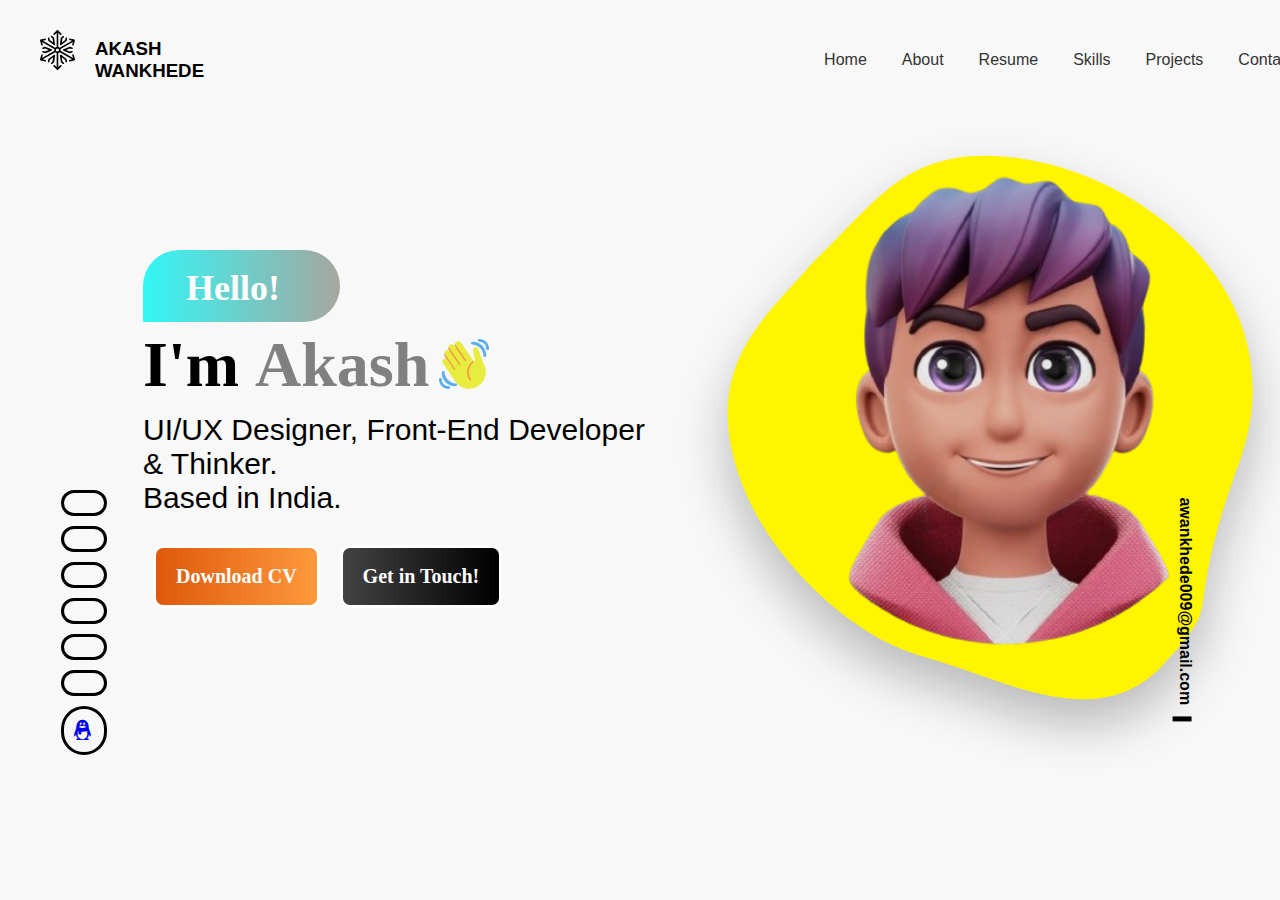
<file: index.html>
<!DOCTYPE html>
<html lang="en">

<head>
  <meta charset="UTF-8" />
  <meta name="viewport" content="width=device-width, initial-scale=1.0" />
  <title>Akash Wankhede</title>
  <link rel="stylesheet" href="style.css" />
  <link rel="stylesheet" href="https://cdnjs.cloudflare.com/ajax/libs/font-awesome/6.5.1/css/all.min.css" integrity="sha512-DTOQO9RWCH3ppGqcWaEA1BIZOC6xxalwEsw9c2QQeAIftl+Vegovlnee1c9QX4TctnWMn13TZye+giMm8e2LwA==" crossorigin="anonymous" referrerpolicy="no-referrer" />
  <script src="https://code.jquery.com/jquery-3.7.1.js" integrity="sha256-eKhayi8LEQwp4NKxN+CfCh+3qOVUtJn3QNZ0TciWLP4=" crossorigin="anonymous"></script>
</head>

<body>
  <header>
    <nav class="navbar">
      <div class="head">
        <div class="logo"><img src="images/Logo.svg" alt="" class="logo-img"/></div>
        <h3>AKASH WANKHEDE</h3>
      </div>
      <ul>
        <li><a href="#" class="nav-link">Home</a></li>
        <li><a href="about.html" class="nav-link">About</a></li>
        <li><a href="#" class="nav-link">Resume</a></li>
        <li><a href="#" class="nav-link">Skills</a></li>
        <li><a href="#" class="nav-link">Projects</a></li>
        <li><a href="#" class="nav-link">Contact</a></li>
      </ul>

      <div class="moon" id="themeToggler"><img src="images/Moon.png" alt="" class="imgSrc" /></div>
    </nav>
  </header>

  <main style="position: relative;">
    <section class="hero" style="margin-left: -14vh;">
      <div class="main-info">
        <div class="hello">
          <h3>Hello!</h3>
        </div>
        <div class="my-info">
          <p class="my-info-p">I'm <span>Akash</span> </p>
          <div class="wave"> <img src="images/Wave (1).svg" alt="" /></div>
        </div>
        <p class="work-info">
          UI/UX Designer, Front-End Developer & Thinker.<br> Based in India.
        </p>
        <div class="buttons">
          <a href="#" class="download-cv">Download CV</a>
          <a href="#" class="get-in-touch">Get in Touch!</a>
        </div>
      </div>
      <div style="width:603px; height:502px; margin-top: 40px; position: relative;">
        <div style="background-image: url('images/Hero Background.svg'); height: 40rem;">
          <img src="images/my_image.png" alt="blog" style="height:585px;margin-top: -12px;border-radius: 10px 20px 552px 684px;margin-left: 35px;">

      </div>      
      </div>
    </section>
    <div class="social">
      <a href="#" class="social-item"> <i class="fa-brands fa-facebook"></i></a>
      <a href="#" class="social-item"> <i class="fa-brands fa-square-instagram"></i></a>
      <a href="#" class="social-item"> <i class="fa-brands fa-square-twitter"></i></a>
      <a href="#" class="social-item"> <i class="fa-brands fa-github"></i></a>
      <a href="#" class="social-item"> <i class="fa-brands fa-linkedin"></i></a>
      <a href="#" class="social-item"> <i class="fa-brands fa-telegram"></i></a>
      <a href="#" class="social-item"> <i class="bi bi-tencent-qq"></i></a>
    </div>
    <div class="email-vertical">
       <div class="email"> awankhede009@gmail.com <span></span></div>
    </div>
  </main>
  
</body>
<script src="script.js"></script>
<script src="https://ajax.googleapis.com/ajax/libs/jquery/3.6.0/jquery.min.js"></script>



</html>
</file>
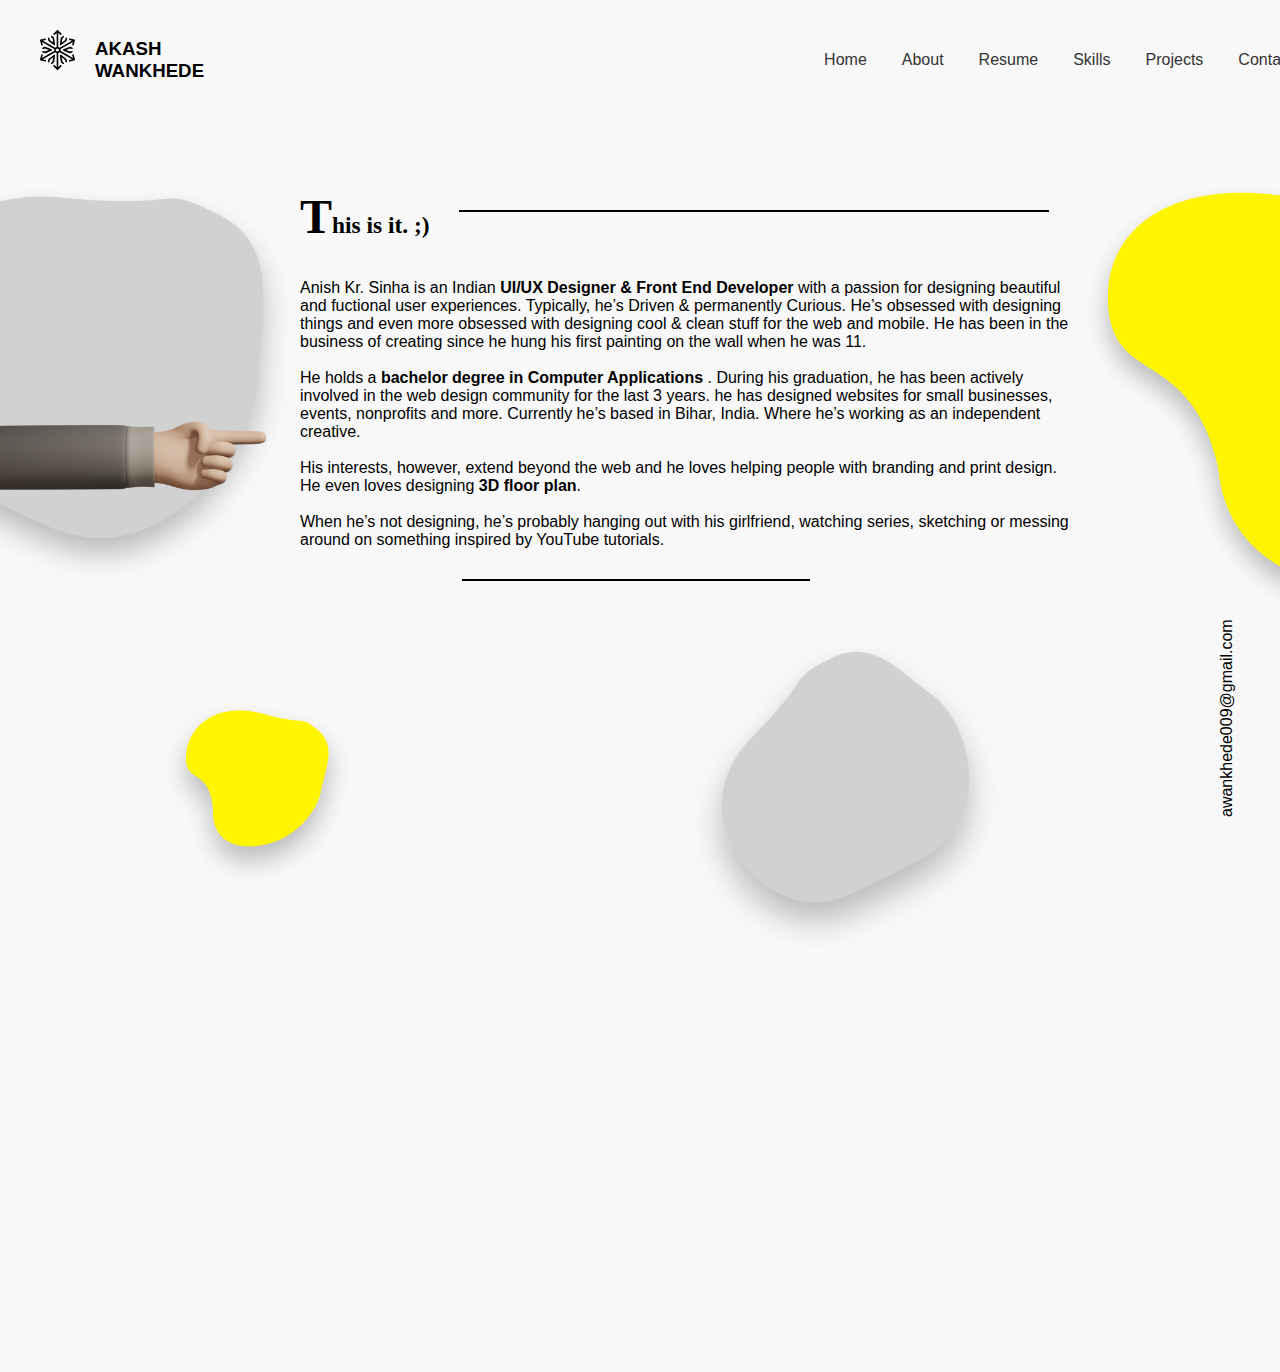
<file: about.html>
<!DOCTYPE html>
<html lang="en">
<head>
    <meta charset="UTF-8">
    <meta name="viewport" content="width=device-width, initial-scale=1.0">
    <title>About us</title>
    <script src="https://code.jquery.com/jquery-3.6.0.min.js"></script>
    <link rel="stylesheet" href="https://cdnjs.cloudflare.com/ajax/libs/font-awesome/6.5.1/css/all.min.css" integrity="sha512-DTOQO9RWCH3ppGqcWaEA1BIZOC6xxalwEsw9c2QQeAIftl+Vegovlnee1c9QX4TctnWMn13TZye+giMm8e2LwA==" crossorigin="anonymous" referrerpolicy="no-referrer" />

    <link rel="stylesheet" href="style.css">
    <link rel="stylesheet" href="about.css">
</head>
<body>
    <header>
        <nav class="navbar">
          <div class="head">
            <div class="logo"><img src="images/Logo.svg" alt="" class="logo-img"/></div>
            <h3>AKASH WANKHEDE</h3>
          </div>
          <ul>
            <li><a href="index.html" class="nav-link">Home</a></li>
            <li><a href="#" class="nav-link">About</a></li>
            <li><a href="#" class="nav-link">Resume</a></li>
            <li><a href="#" class="nav-link">Skills</a></li>
            <li><a href="#" class="nav-link">Projects</a></li>
            <li><a href="#" class="nav-link">Contact</a></li>
          </ul>
    
          <div class="moon" id="themeToggler"><img src="images/Moon.png" alt="" class="imgSrc" /></div>
        </nav>
      </header>

      <div class="main-section" style="margin-top: 70px;">
        <div>
            <img src="images/Vector 1.png" style="width: 298px;
            height: 406px;
        " alt="Vector">
            <img src="images/Rectangle.png" class="overlay-image" alt="rectanle">
        </div>

        <div class="content">
            <div class="mid-container">
                <h3><span style="font-weight: 700;">T</span>his is it. ;)</h3>
                <hr class="underline ">
            </div>
            <p>Anish Kr. Sinha is an Indian <span> UI/UX Designer & Front End Developer </span> with a passion for designing beautiful and fuctional user experiences. Typically, he’s Driven & permanently Curious. He’s obsessed with designing things and even more obsessed with designing cool & clean stuff for the web and mobile. He has been in the business of creating since he hung his first painting on the wall when he was 11. <br>
                <br>
                He holds a <span> bachelor degree in Computer Applications</span> . During his graduation, he has been actively involved in the web design community for the last 3 years. he has designed websites for small businesses, events, nonprofits and more. Currently he’s based in Bihar, India. Where he’s working as an independent creative.  <br>
                <br>
                His interests, however, extend beyond the web and he loves helping people with branding and print design. He even loves designing <span>3D floor plan</span>. <br>
                <br>
                When he’s not designing, he’s probably hanging out with his girlfriend, watching series, sketching or messing around on something inspired by YouTube tutorials.
            </p>
            <hr class="underline " style="width: 40px;    width: 346px;
            margin-left: 162px;">
        </div> 

        <div>
            <img src="images/Vector 3.png" width="200px" height="450px" style="object-fit: cover;" alt="error">
        </div>

    </div>

    <div class="last-section">
        <div class="icons">
            <i class="social-item" class="bi bi-facebook"></i>
            <i class="social-item" class="bi bi-instagram"></i>
            <i class="social-item" class="bi bi-twitter"></i>
            <i class="social-item" class="bi bi-github"></i>
            <i class="social-item" class="bi bi-linkedin"></i>
            <i class="social-item" class="bi bi-telegram"></i>
            <i class="social-item" class="bi bi-tencent-qq"></i>       
            
        </div>
       
            <img src="images/Vector 4.png" alt="image" style="margin-right: 271px;
            width: 200px;">
            <img src="images/Vector 5.png" alt="image" style="width: 321px;">
      
        <div class="rotate-text">
            <p>awankhede009@gmail.com</p>
        </div>

        <script src="script.js"></script>
        <script src="https://ajax.googleapis.com/ajax/libs/jquery/3.6.0/jquery.min.js"></script>


      
    
</body>
</html>
</file>
<file: about.css>
body {
    overflow: hidden;
}

.overlay-image {
    width: 300px;
    position: relative;
    right: 25px;
    top: -365px;
    z-index: 1;
    
}


.title {
    display: inline;
}

.divider {
    width: 350px;
    margin: auto;
    border: 1px solid black;
}

.main-section {
    padding-top: 20px;
    margin-top: 200px;
    top: 200px;
    display: flex;
    margin-top: 150px;
}

.last-section {
    display: flex;
    justify-content: space-between;
    align-items: center;
    position: relative;
    top: -420px;
    z-index: 1;
    

    .icons {
        display: flex;
        flex-direction: column;
        align-items: flex-start;
        margin-top: auto;
        padding: 50px;
        position: relative;
        bottom: 150px;
    }

    .icons i {
        margin-bottom: 10px;
    }

    .rotate-text {
        display: inline-block;
        transform: rotate(-90deg);
        transform-origin: left bottom;
        white-space: nowrap;
        padding: 10px;
        position: relative;
        left: 200px
    }
}

.mid-container {
    display: flex;
    flex-direction: row;
    align-self: flex-end;
    font-family: Segoe UI;
    font-size: 20px;
    font-weight: 400;
    line-height: 27px;
    letter-spacing: 0em;
    text-align: left;

}

.mid-container h3 span{
    font-weight: 700;
    font-size: xxx-large;
}


.underline {
    width:588px;
    max-width: 697.6px;
    margin: auto;
    margin-left:30px;
    margin-top:30px;
    border: 1px solid black;
}
.underline1 {
    width:588px;
    max-width: 697.6px;
    margin: auto;
    margin-left:30px;
    margin-top:30px;
    border: 1px solid white;
}

.content p span{
    font-weight: 600;
}
</file>
<file: style.css>
/* style.css */
@import url("https://cdn.jsdelivr.net/npm/bootstrap-icons@1.11.3/font/bootstrap-icons.min.css");

body {
    margin: 0;
    padding: 0;
    font-family: sans-serif;
    background-color: rgb(248, 248, 248);
}

.dark {
    background:#151515;
    color: #ffffff;
}
.navbar {
    display: flex;
    justify-content: space-around;
    align-items: center;
    background-color: transparent;
    padding: 10px 20px;
    margin-top: 30px;
    height: 40px;

}

.head {
    display: flex;
    justify-content: center;
}

.logo img {
    height: 40px;
    width: 35px;
    margin: 11px 20px
}

.navbar ul {
    display: flex;
    justify-content: space-between;
    margin-left: 545px;
}

.navbar li {
    list-style: none;
    margin-left: 20px;
    padding-left: 15px;
}

.navbar a {
    text-decoration: none;
    color: #333;
}

.text-dark {
    color: #fff !important;
}

.moon {
    margin-right: 94px;
}

.moon:hover{
    cursor: pointer;
    opacity: 0.7;

}

.hero {
    display: flex;
    gap: 10px;
}



.social {
    display: flex;
    flex-direction: column;
    position: absolute;
    gap: 10px;
    top: 25rem;
    left: 61px;
}


.social a{
    padding: 10px;
    border: 3px solid black;
    border-radius: 25px;
    font-size: 20px;
}

.email-vertical {
    position: absolute;
    right: -20px;
    bottom: 10px;
}

.email-vertical .email{
    transform: rotate(90deg);
    font-weight: 600;
}

.email-vertical span {

    background-color: black;
    display: inline-block;
    width: 19px;
    height: 5px;
    margin-top: 0px;
    transform: rotate(90deg);;
}


.socia-item {
    width: 33.78px;
    height: 33.8px;
    top: 649px;
    left: 113px;
    border: 2px solid black;
    border-radius: 50%;

}

.hero .main-info {
    display: flex;
    flex-direction: column;
    margin-left: 269px;
    margin-top: 160px;
}

.hello {
    display: flex;
    background: linear-gradient(to right, #32F6F6, #A6A79F);
    width: 197px;
    height: 72px;
    border-radius: 50px 50px 50px 0px;
    text-align: center;
    justify-content: center;
    align-items: center;
}


.hello h3 {
    width: 111px;
    height: 44px;
    top: 314px;
    left: 312px;
    font-family: 'Segoe UI';
    font-size: 36px;
    font-weight: 700;
    line-height: 48px;
    letter-spacing: 0em;
    text-align: left;
    color: rgba(255, 255, 255, 1);
}

.my-info {
    display: flex;
    font-family: 'Segoe UI';
    font-size: 64px;
    font-weight: 600;
    line-height: 85px;
    letter-spacing: 0em;
    align-items: center;
}

.my-info span {
    font-family: 'Segoe UI';
    font-size: 64px;
    font-weight: 700;
    line-height: 85px;
    letter-spacing: 0em;
    text-align: left;
    color: gray;
}

.hero .work-info {
    margin: 0 0 10px 0;
    font-size: 30px;
}

.my_info h1 span {
    text-decoration: underline;
}

.wave {
    margin-left: 10px;
}


.hero h1,
.hero h2 {
    margin: 0;

}

.hero .my-info-p {
    margin: 0px 0px 6px 0px;
}

.buttons {
    margin-top: 20px;
    display: flex;
    flex-direction: row;
}


.buttons a {
    padding: 15px 20px;
    background-color: #333;
    color: #fff;
    text-decoration: none;
    margin: 0 10px;
}

.buttons .download-cv{
    font-family: 'Segoe UI';
font-size: 20px;
font-weight: 900;
line-height: 27px;
letter-spacing: 0em;
text-align: left;
background: linear-gradient(90deg, #DF580C 0%, #FD993D 100%);
border-radius: 10px;
border: 3px solid rgba(255, 255, 255, 1)
}

.buttons .get-in-touch{
    font-family: 'Segoe UI';
    font-size: 20px;
    font-weight: 900;
    line-height: 27px;
    letter-spacing: 0em;
    border-radius: 10px;
    border: 3px solid rgba(255, 255, 255, 1);
    background: linear-gradient(90deg, #434343 0%, #000000 100%);

}

.my-image {
    width: 719.45px;
    height: 712.42px;
    top: 192px;
    left: 1116px;
    border-radius: 170px 300px 300px 800px;
    /* background-color:  rgba(255, 245, 0, 1) */
}

.round {
    width: 507px;
    height: 530px;
    top: 476.9px;
    left: 1835.45px;
    border-radius: 170px 300px 300px 800px;
    background-color: rgba(255, 245, 0, 1)
        /* angle: -122.52 deg; */

}

.round img {
    width: 500px;
    height: 575.35px;
    top: 253px;
    left: 1175px;
    border-radius: 170px 300px 300px 800px;
    overflow: hidden;

}




/* about */

/* Add this at the end of your existing CSS */

@media screen and (max-width: 768px) {
    .navbar {
      justify-content: space-between;
      padding: 10px;
      margin-top: 0;
      height: auto;
    }
  
    .head {
      margin-left: 20px;
    }
  
    .navbar ul {
      display: none;
      position: absolute;
      top: 40px;
      left: 0;
      width: 100%;
      background-color: #333;
      padding: 10px 0;
    }
  
    .navbar li {
      margin: 0;
      padding: 10px 0;
      text-align: center;
    }
  
    .navbar a {
      color: #fff;
    }
  
    .moon {
      margin-right: 20px;
    }
  
    .last-section {
      flex-direction: column;
      align-items: center;
      top: 0;
    }
  
    .rotate-text {
      display: none;
    }
  
    .icons {
      flex-direction: row;
      margin-top: 20px;
    }
  
    .email-vertical {
      display: none;
    }
  }
  
  /* Additional media queries for other screen sizes if needed */
</file>
